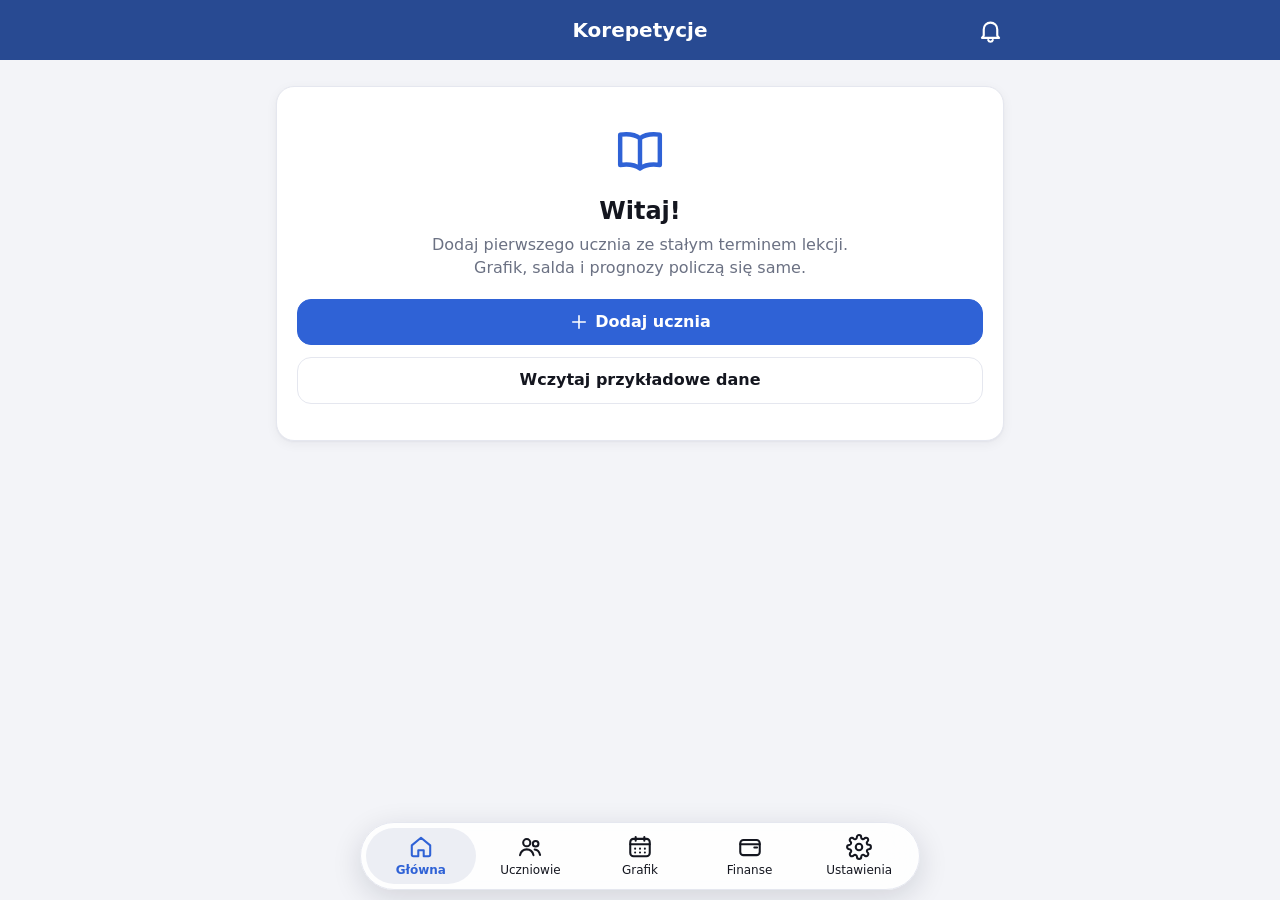
<file: index.html>
<!doctype html>
<html lang="pl">
<head>
<meta charset="utf-8">
<meta name="viewport" content="width=device-width, initial-scale=1">
<title>Korepetycje</title>
<meta http-equiv="refresh" content="0; url=korepetycje/">
<script>location.replace('korepetycje/');</script>
</head>
<body style="font-family:system-ui,sans-serif;text-align:center;padding:40px">
<a href="korepetycje/">Otwórz aplikację Korepetycje</a>
</body>
</html>
</file>
